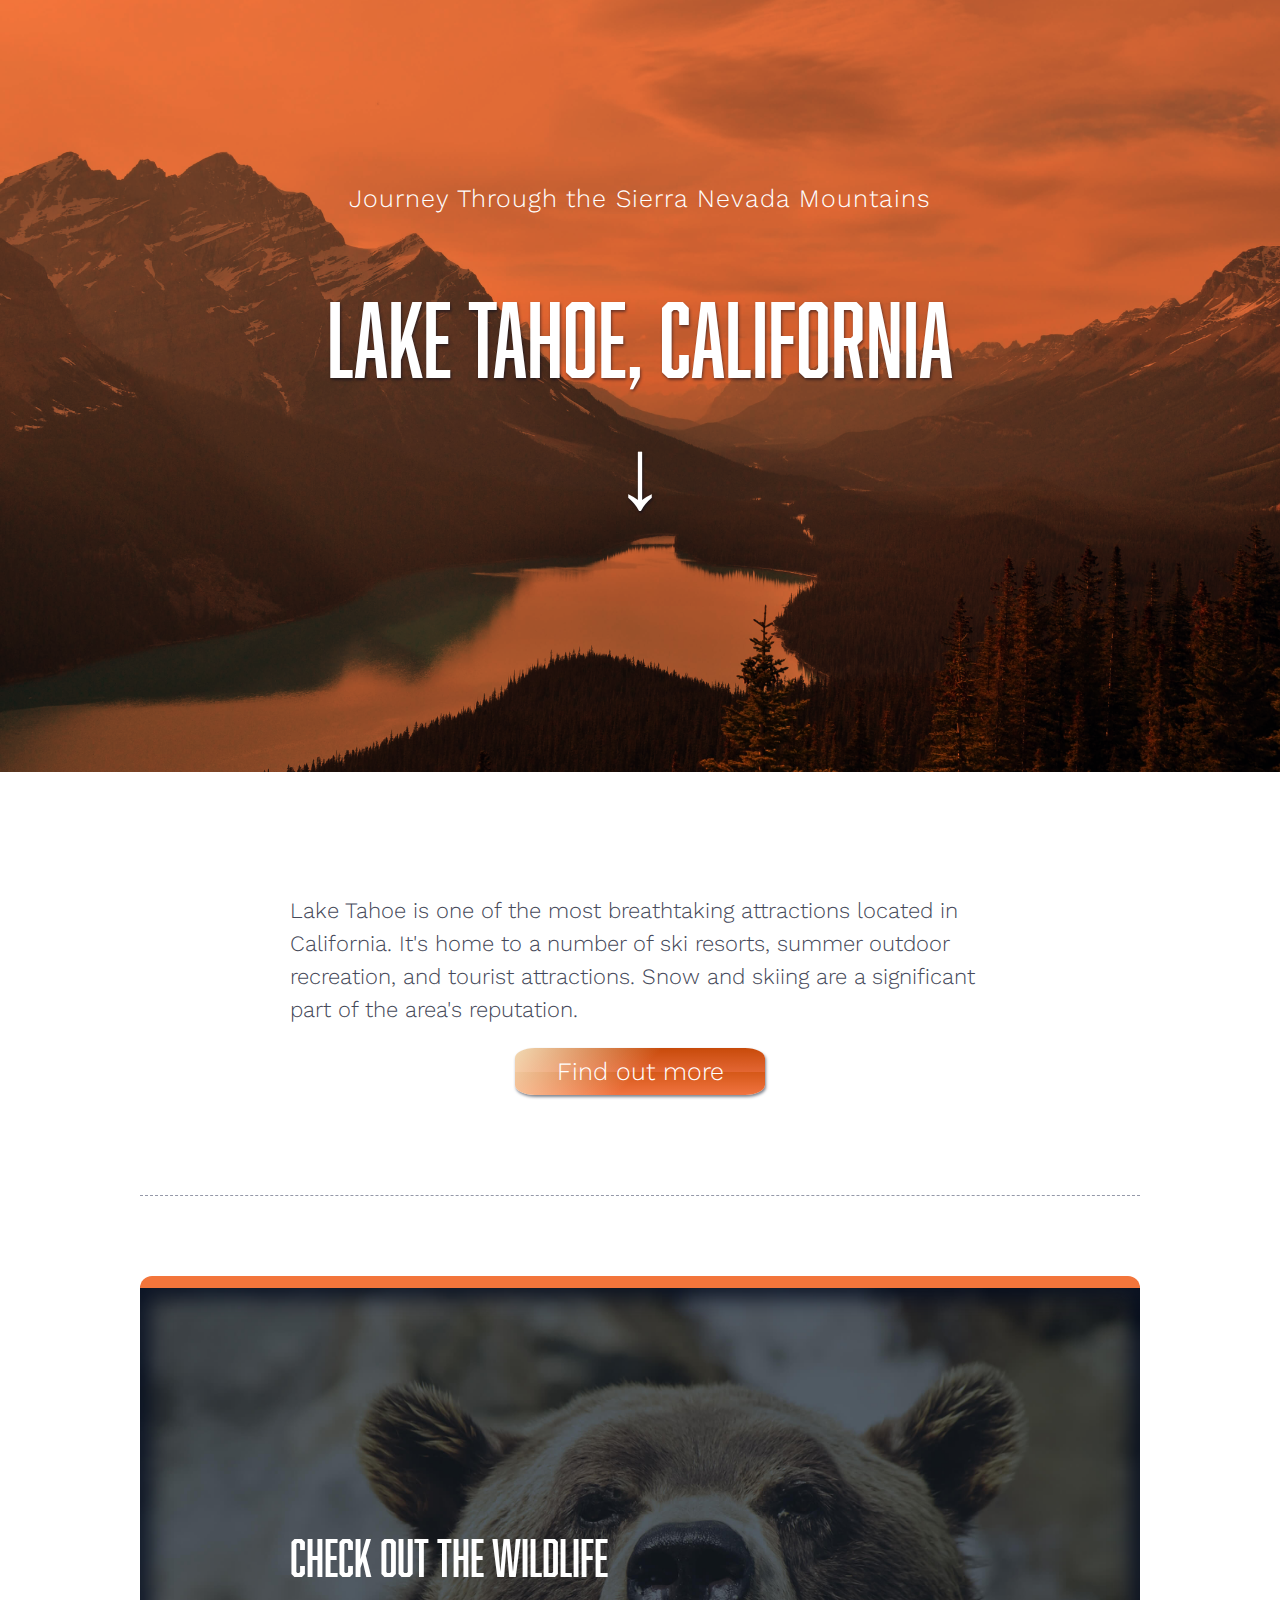
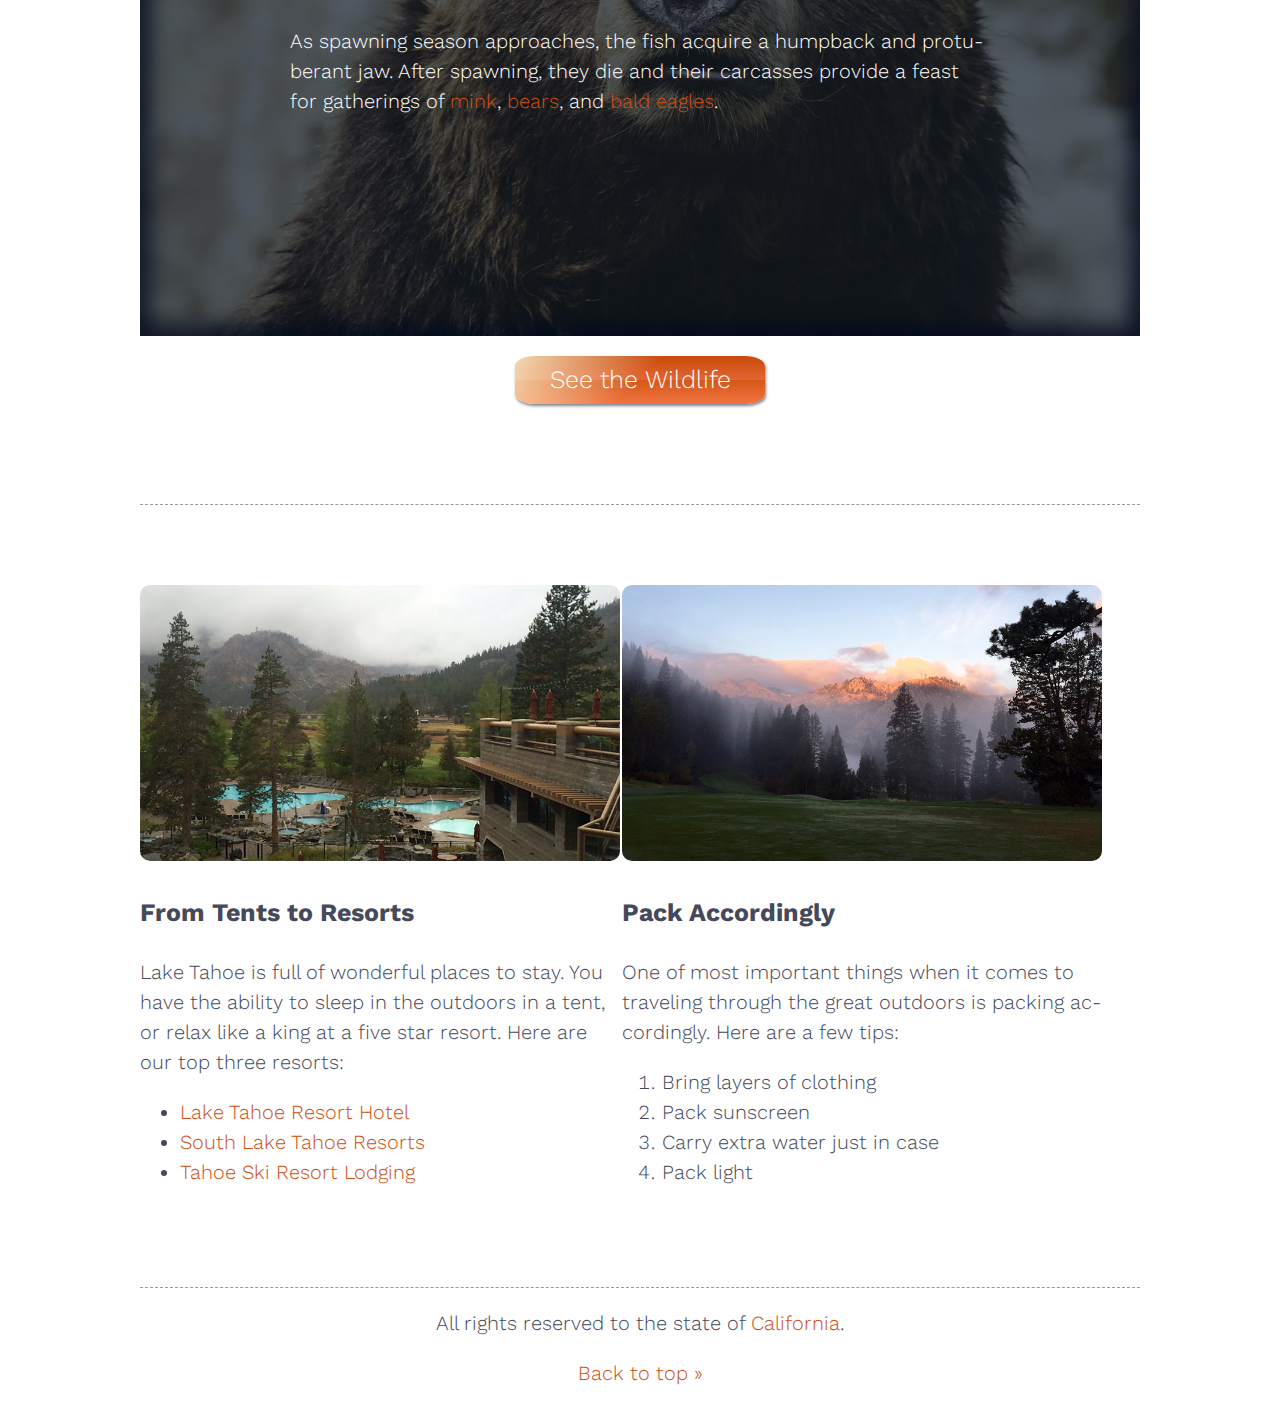
<file: Blog Page/index.html>
<!DOCTYPE html>
<html lang="en">
<head>
  <meta charset="UTF-8">
  <meta name="viewport" content="width=device-width, initial-scale=1.0">
  <title>Lake Tahoe</title>
  <link rel="preconnect" href="https://fonts.googleapis.com">
  <link rel="preconnect" href="https://fonts.gstatic.com" crossorigin>
<link href="https://fonts.googleapis.com/css2?family=Work+Sans:ital,wght@0,300;0,700;1,300&display=swap" rel="stylesheet">
  <link rel="stylesheet" href="css/style.css">
</head>
<body>
  
  <header id="top">
    <span class="title">Journey Through the Sierra Nevada Mountains</span>
    <h1>Lake Tahoe, California</h1>
  </header>
  
  <main>
    <section>
      <p class="intro">Lake Tahoe is one of the most breathtaking attractions located in California. It's home to a number of ski resorts, summer outdoor recreation, and tourist attractions. Snow and skiing are a significant part of the area's reputation.</p>
      <a class="callout" href="#more">Find out more</a>
    </section>
    
    <section>
      <div id="wildlife">
        <h2>Check out the Wildlife</h2>
        <p>As spawning season approaches, the fish acquire a humpback and protuberant jaw. After spawning, they die and their carcasses provide a feast for gatherings of <a href="#mink">mink</a>, <a href="#bears">bears</a>, and <a href="#eagles">bald eagles</a>.</p>
      </div>
      <a class="callout" href="#wildlife">See the Wildlife</a>
    </section>
    
    <section>
      <div class="column">
        <img src="img/resort.jpg" alt="Resort">
        <h3>From Tents to Resorts</h3>
        <p>Lake Tahoe is full of wonderful places to stay. You have the ability to sleep in the outdoors in a tent, or relax like a king at a five star resort. Here are our top three resorts:</p>
        <ul>
          <li><a href="#hotels">Lake Tahoe Resort Hotel</a></li>
          <li><a href="#resorts">South Lake Tahoe Resorts</a></li>
          <li><a href="#lodging">Tahoe Ski Resort Lodging</a></li>
        </ul>
      </div>
      <div class="column">
        <img src="img/mountain-landscape.jpg" alt="Mountain Landscape">
        <h3>Pack Accordingly</h3>
        <p>One of most important things when it comes to traveling through the great outdoors is packing accordingly. Here are a few tips:</p>
        <ol>
          <li>Bring layers of clothing</li>
          <li>Pack sunscreen</li>
          <li>Carry extra water just in case</li>
          <li>Pack light</li>
        </ol>
      </div>
    </section>
  </main>
  
  <footer class="main-footer">
    <p>All rights reserved to the state of <a href="#">California</a>.</p>
    <a href="#top">Back to top &raquo;</a>
  </footer>
</body>
</html>
</file>
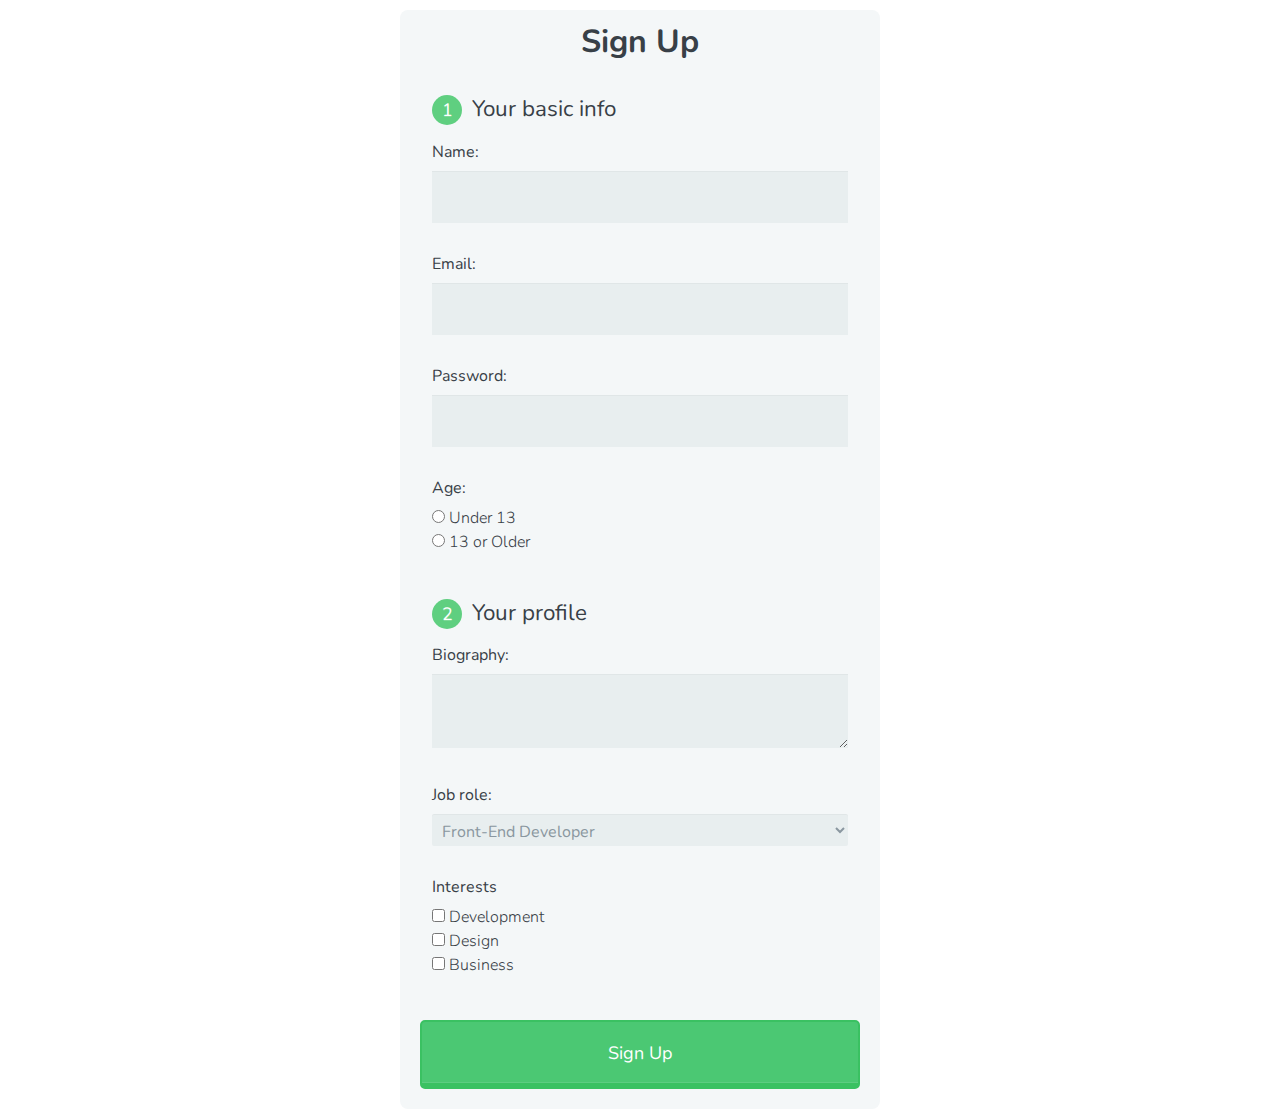
<file: Sign Up Form/index.html>
<!DOCTYPE html>
<html>
    <head>
        <meta charset="utf-8">
        <meta name="viewport" content="width=device-width, initial-scale=1.0">
        <title>Sign Up Form</title>
        <link rel="stylesheet" href="css/normalize.css">
        <link href='http://fonts.googleapis.com/css?family=Nunito:400,300' rel='stylesheet' type='text/css'>
        <link rel="stylesheet" href="css/main.css">
    </head>
    <body>
      
      <form action="index.html" method="post">
      
        <h1>Sign Up</h1>
        
        <fieldset>
        
          <legend><span class="number">1</span> Your basic info</legend>
          
          <label for="name">Name:</label>
          <input type="text" id="name" name="user_name">
          
          <label for="mail">Email:</label>
          <input type="email" id="mail" name="user_email">
          
          <label for="password">Password:</label>
          <input type="password" id="password" name="user_password">
        
          <label>Age:</label>
          <input type="radio" id="under_13" value="under_13" name="user_age"><label for="under_13" class="light">Under 13</label><br>
          <input type="radio" id="over_13" value="over_13" name="user_age"><label for="over_13" class="light">13 or Older</label>
          
        </fieldset>  
        
        <fieldset>  
          
          <legend><span class="number">2</span> Your profile</legend>
          
          <label for="bio">Biography:</label>
          <textarea id="bio" name="user_bio"></textarea>
          
          <label for="job">Job role:</label>
          <select id="job" name="user_job">
            <optgroup label="Web">
              <option value="frontend_developer">Front-End Developer</option>
              <option value="php_developer">PHP Developer</option>
              <option value="python_developer">Python Developer</option>
              <option value="rails_developer">Rails Developer</option>
              <option value="web_designer">Web Designer</option>
              <option value="wordpress_developer">Wordpress Developer</option>
            </optgroup>
            <optgroup label="Mobile">
              <option value="android_developer">Android Developer</option>
              <option value="ios_developer">IOS Developer</option>
              <option value="mobile_designer">Mobile Designer</option>
            </optgroup>
            <optgroup label="Business">
              <option value="business_owner">Business Owner</option>
              <option value="freelancer">Freelancer</option>
            </optgroup>
          </select>
          
          <label>Interests</label>
          <input type="checkbox" id="development" value="interest_development" name="user_interest"><label class="light" for="development">Development</label><br>
          <input type="checkbox" id="design" value="interest_design" name="user_interest"><label class="light" for="design">Design</label><br>
          <input type="checkbox" id="business" value="interest_business" name="user_interest"><label class="light" for="business">Business</label>
          
        </fieldset>
        
        <button type="submit">Sign Up</button>
        
      </form>
      
    </body>
</html>
</file>
<file: Blog Page/css/style.css>
/* Web Fonts ----------------------- */
@font-face {
  font-family: 'Abolition Regular';
  src: url('../fonts/abolition-regular-webfont.woff') format('woff');
}

/* Base Styles --------------------- */
* {
  box-sizing: border-box;
}
html {
  font-size: 1.25em; /* 20px on most screens */  
}
body {
  margin: 1rem;
  color: #454959;
  font: 300 100%/1.5 'Work Sans', sans-serif;
}
a {
  color: #cc4e13;
  text-decoration: none;
}
h1, h2 {
    font: 400 4rem/1.1 'Abolition Regular', Impact, Charcoal, sans-serif;
}
h1 {
  text-shadow: 1px 2px 3px rgba(0,10,30,.5);
}
h1::after {
  content: '\2193';
  display: block;
}
h2 {
  font-size: 2.5rem;
}
h3 {
  font-size: 1.25rem;
}
img {
  width: 100%; /* responsive images */
  border-radius: 10px;
}

/* Main Styles --------------------- */
header {
  padding: 10vh 1rem;
  margin: -1rem -1rem 1rem;
  background: url(../img/mountains.jpg) center / cover no-repeat #f3753b;
  background-blend-mode: multiply;
  color: white;
}
header, footer {
  text-align: center;
}
.title {
  letter-spacing: 1px;
}
main {
  max-width: 1000px;
  margin: 0 auto;
  hyphens: auto;
}
section {
  padding: 4rem 0;
  border-bottom: 1px dashed #9599a9;
}
#wildlife {
  padding: 20% 15%;
  border-top: 12px solid #f3753b;
  border-radius: 12px 12px 0 0;
  background: url(../img/bear.jpg) center / cover #454959;
  color: white;
  box-shadow: inset 0 0 20px 10px rgba(0,10,30,.8);
}
# wildlife a {
  color: #f7a27c;
}
.callout {
  display: block;
  width: 250px;
  padding: .25rem 1rem;
  border-radius: 20px/10px;
  margin: 1rem auto;
  box-shadow: 1px 2px 3px rgba(0,10,30,.5);
  background-image: linear-gradient(135deg, rgba(255,255,224,.8) 0%, rgba(250,100,50,.2) 50%), linear-gradient(#b40 0%, #d63 50%, #c51 51%, #e74 100%);
  color: white;
  text-align: center;
  font-size: 1.25rem;
}
.column: first-child {
  margin-bottom: 4rem;
 }
/* Media Queries ------------------- */
@media screen and (min-width: 720px) {
  header {
    padding: 20vh 1rem;
  }
  h1 {
    font-size: 5rem;
  }
  h1::after {
    margin-top: 1rem;
  }
  .title {
    font-size: 1.25rem;
  }
  .intro {
    padding: 0 15%;
    font-size: 1.1rem;
  }
  .column {
    display: inline-block;
    width: 48%;
    margin-right: -4px;
  }
  .colmn:first-child {
    margin-right: calc(4% - 4px);
    margin-bottom: 0;
  }
}
</file>
<file: Sign Up Form/css/main.css>
*, *:before, *:after {
  -moz-box-sizing: border-box;
  -webkit-box-sizing: border-box;
  box-sizing: border-box;
}

body {
  font-family: 'Nunito', sans-serif;
  color: #384047;
}

form {
  max-width: 300px;
  margin: 10px auto;
  padding: 10px 20px;
  background: #f4f7f8;
  border-radius: 8px;
}

h1 {
  margin: 0 0 30px 0;
  text-align: center;
}

input[type="text"],
input[type="password"],
input[type="date"],
input[type="datetime"],
input[type="email"],
input[type="number"],
input[type="search"],
input[type="tel"],
input[type="time"],
input[type="url"],
textarea,
select {
  background: rgba(255,255,255,0.1);
  border: none;
  font-size: 16px;
  height: auto;
  margin: 0;
  outline: 0;
  padding: 15px;
  width: 100%;
  background-color: #e8eeef;
  color: #8a97a0;
  box-shadow: 0 1px 0 rgba(0,0,0,0.03) inset;
  margin-bottom: 30px;
}

input[type="radio"],
input[type="checkbox"] {
  margin: 0 4px 8px 0;
}

select {
  padding: 6px;
  height: 32px;
  border-radius: 2px;
}

button {
  padding: 19px 39px 18px 39px;
  color: #FFF;
  background-color: #4bc873;
  font-size: 18px;
  text-align: center;
  font-style: normal;
  border-radius: 5px;
  width: 100%;
  border: 2px solid #3ac162;
  border-width: 2px 2px 6px;
  box-shadow: 0 -1px 0 rgba(255,255,255,0.1) inset;
  margin-bottom: 10px;
}

fieldset {
  margin-bottom: 30px;
  border: none;
}

legend {
  font-size: 1.4em;
  margin-bottom: 10px;
}

label {
  display: block;
  margin-bottom: 8px;
}

label.light {
  font-weight: 300;
  display: inline;
}

.number {
  background-color: #5fcf80;
  color: #fff;
  height: 30px;
  width: 30px;
  display: inline-block;
  font-size: 0.8em;
  margin-right: 4px;
  line-height: 30px;
  text-align: center;
  text-shadow: 0 1px 0 rgba(255,255,255,0.2);
  border-radius: 100%;
}

@media screen and (min-width: 480px) {

  form {
    max-width: 480px;
  }

}
</file>
